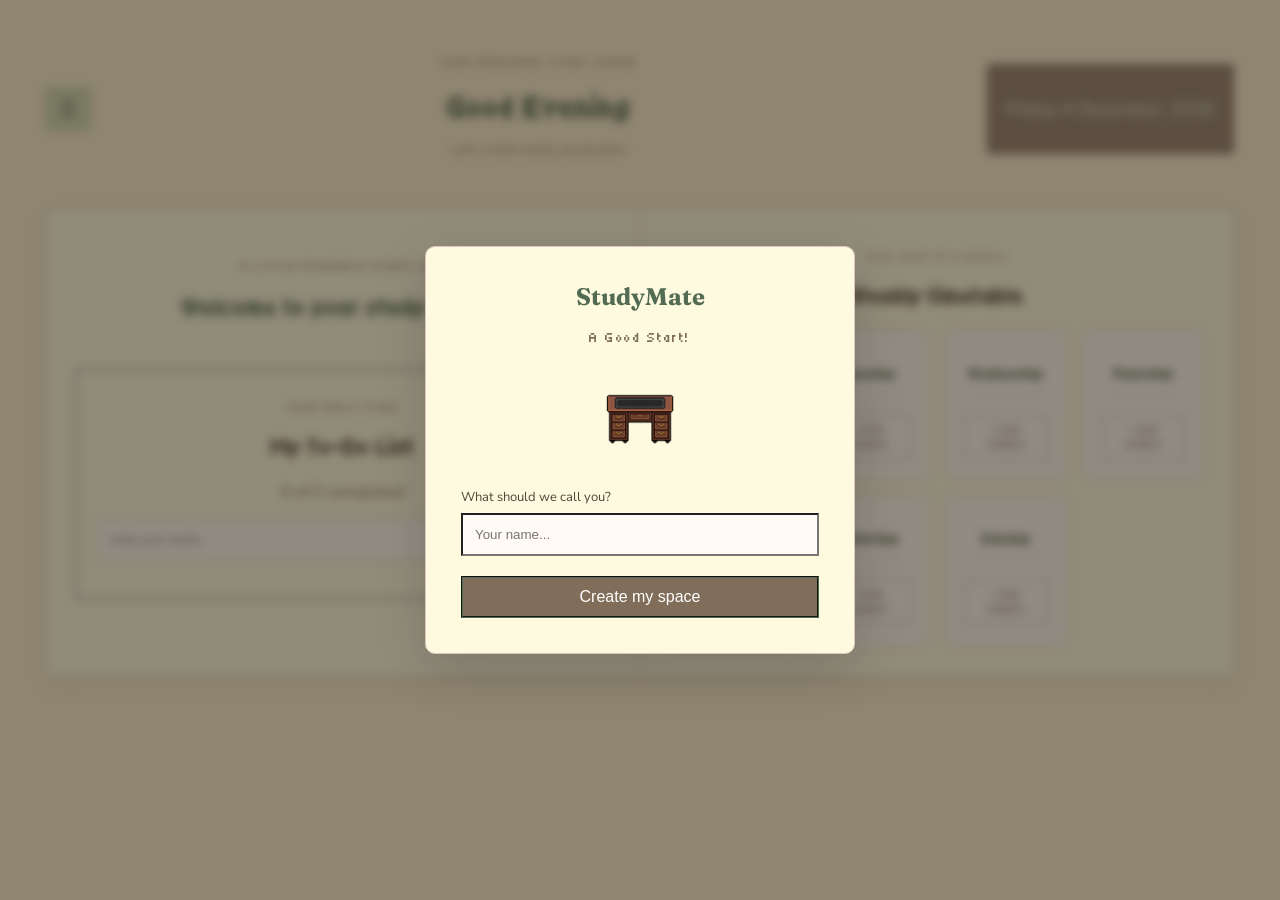
<file: index.html>
<!DOCTYPE html>
<html lang="en">
<head>
  <meta charset="UTF-8">
  <meta name="viewport" content="width=device-width, initial-scale=1.0">
  <title>StudyMate</title>

  <link rel="stylesheet" href="css/style.css">

  <link rel="preconnect" href="https://fonts.googleapis.com">
<link rel="preconnect" href="https://fonts.gstatic.com" crossorigin>

<link href="https://fonts.googleapis.com/css2?family=Fraunces:ital,opsz,wght@0,9..144,400;0,9..144,500;0,9..144,600;1,9..144,400&family=Nunito+Sans:wght@400;500;600;700&family=Tiny5&display=swap" rel="stylesheet">

</head>
<body>

  <!-- welcome card for login-->

  <div class="welcome-overlay" id="welcomeOverlay">

    <div class="welcome-card">
      <h2 class="welcome-logo">StudyMate</h2>
      <p class="small-heading">A Good Start!</p>

      <img src="assets/images/table.png" class="welcome-art">

      <label for="userName">What should  we call you?</label>
      <input type="text" id="userName" placeholder="Your name...">

      <button id="createSpaceButton">Create my space</button>
    </div>
  </div>

  <div class="app">
      <aside class="sidebar" id="sidebar">
        <h2 class="logo">StudyMate</h2>
        <p class="menu-title">YOUR SPACE</p>

        <nav class="side-nav">
          <a href="#" class="nav-link active" data-page="homePage"><span><img src="assets/images/table.png" class="sidebar-img"></span>Home</a>
        </nav>

         <nav class="side-nav">
          <a href="timer.html" class="nav-link" data-page="focusPage"><span><img src="assets/images/plant.jpg" class="sidebar-img"></span>Focus</a>
        </nav>

         <nav class="side-nav">
          <a href="notes.html" class="nav-link" data-page="notesPage"><span><img src="assets/images/notebook.jpg" class="sidebar-img"></span>Notes</a>
        </nav>
        <div class="sidebar-bottom">
          <p>Start now!</p>
          <span>made with love </span>
        </div>

      </aside>

      <div class="sidebar-overlay" id="sidebarOverlay"></div>

      <main class="main-content">

        <header class="topbar">

          <div class="topbar-left">
            <button class="menu-toggle" id="menuToggle"> ☰</button>
          </div>

          <div>
            <p class="small-heading">YOUR PERSONAL STUDY SPACE</p>
            <h1 id="greeting">Good Morning!</h1>
            <p class="subtitle">Let's make today productive</p>
          </div>

          <div class="date-box">
            <p id="todayDate">Loading date...</p>
          </div>

        </header>

        <div class="book-spread">

    <section class="book-page left-page">


        <section class="welcome-box">
          <p class="small-heading">A LITTLE PROGRESS EVERY DAY</p>
          <h2>Welcome to your study corner</h2>
        </section>

        <div class="tasks-section">

          <div class="section-heading">
            <p class="small-heading">YOUR DAILY PLAN</p>
            <h2>My To-Do List</h2>
          </div>

          <p id="taskCount">0 tasks completed</p>

          <div class="todo-input-area">
            <input type="text" id="todoInput" placeholder="write your tasks...">
            <button id="addTodoButton">Add</button>
          </div>

          <div class="task-list" id="taskList"></div>

        </div>


            </section>

    <section class="book-page right-page">

        <section class="timetable-section">

          <div class="section-heading">
            <p class="small-heading">Your week at a glance</p>
            <h2>Weekly timetable</h2>
          </div>  

          <div class="timetable-grid" id="timetableGrid">
          </div>

        </section>

           </section>
        </div>

      </main>
  </div>

  <script src="js/main.js"></script>  
</body>
</html>
</file>
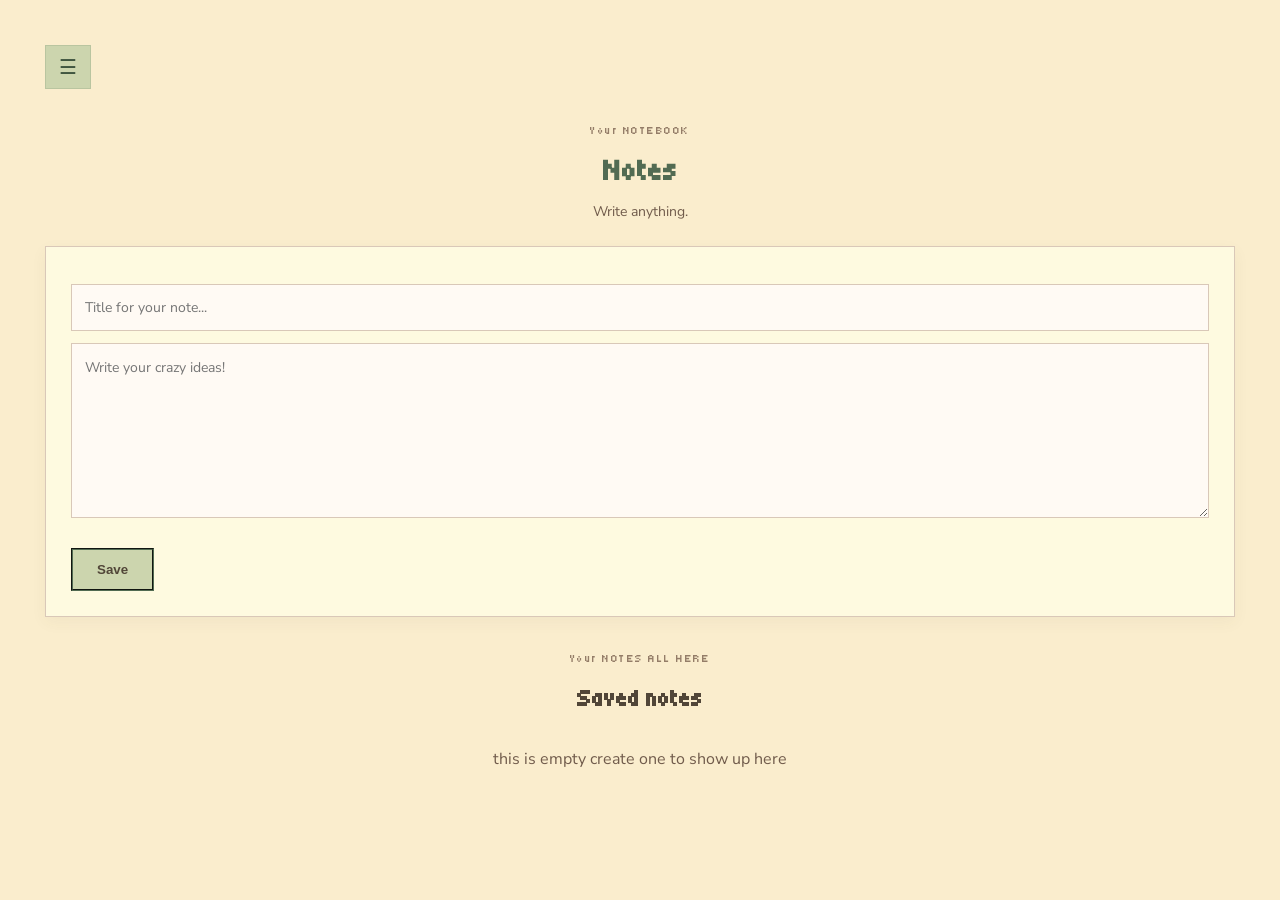
<file: notes.html>
<!DOCTYPE html>
<html lang="en">
<head>
  <meta charset="UTF-8">
  <meta name="viewport" content="width=device-width, initial-scale=1.0">
  <title>StudyMate Notes</title>

  <link rel="stylesheet" href="css/style.css">

    <link rel="preconnect" href="https://fonts.googleapis.com">
<link rel="preconnect" href="https://fonts.gstatic.com" crossorigin>

<link href="https://fonts.googleapis.com/css2?family=Fraunces:ital,opsz,wght@0,9..144,400;0,9..144,500;0,9..144,600;1,9..144,400&family=Nunito+Sans:wght@400;500;600;700&family=Tiny5&display=swap" rel="stylesheet">

</head>
<body>

  <div class="app">
      <aside class="sidebar" id="sidebar">
        <h2 class="logo">StudyMate</h2>
        <p class="menu-title">YOUR SPACE</p>

        <nav class="side-nav">
          <a href="index.html" class="nav-link" data-page="homePage"><span><img src="assets/images/table.png" class="sidebar-img"></span>Home</a>
        </nav>

         <nav class="side-nav">
          <a href="timer.html" class="nav-link" data-page="focusPage"><span><img src="assets/images/plant.jpg" class="sidebar-img"></span>Focus</a>
        </nav>

         <nav class="side-nav">
          <a href="notes.html" class="nav-link active" data-page="notesPage"><span><img src="assets/images/notebook.jpg" class="sidebar-img"></span>Notes</a>
        </nav>
        <div class="sidebar-bottom">
          <p>Start now!</p>
          <span>made with love </span>
        </div>

      </aside>

      <div class="sidebar-overlay" id="sidebarOverlay"></div>

      <main class="main-content">

        <header class="topbar">

          <div class="topbar-left">
            <button class="menu-toggle" id="menuToggle"> ☰</button>
          </div>

  
        </header>

<section class="notes-page">

       <div class="notes-heading">
          <p class="small-heading">Your NOTEBOOK</p>
          <h2>Notes</h2>
          <p>Write anything.</p>

           
        </div>

      <div class="note-editor">
        <input type="text" id="noteTitle" placeholder="Title for your note...">

        <textarea id="noteContent" placeholder="Write your crazy ideas!" rows="7"></textarea>

        <div class="note-editor-actions">
          <button id="saveNoteButton">Save</button>
          <button id="cancelEditButton" type="button" hidden>Cancel</button>
        </div>

      </div> 
      
      
      <div class="saved-notes-section">
        <div class="section-heading">
          <p class="small-heading">Your NOTES ALL HERE</p>
          <h2>Saved notes</h2>
        </div>

        <div class="note-grid" id="notesGrid"></div>
        <p id="emptyNotes">this is empty create one to show up here</p>
      </div>

</section>






      </main>
  </div>
    
  <script src="js/notes.js"></script>
  <script src="js/main.js"></script>  
</body>
</html>
</file>
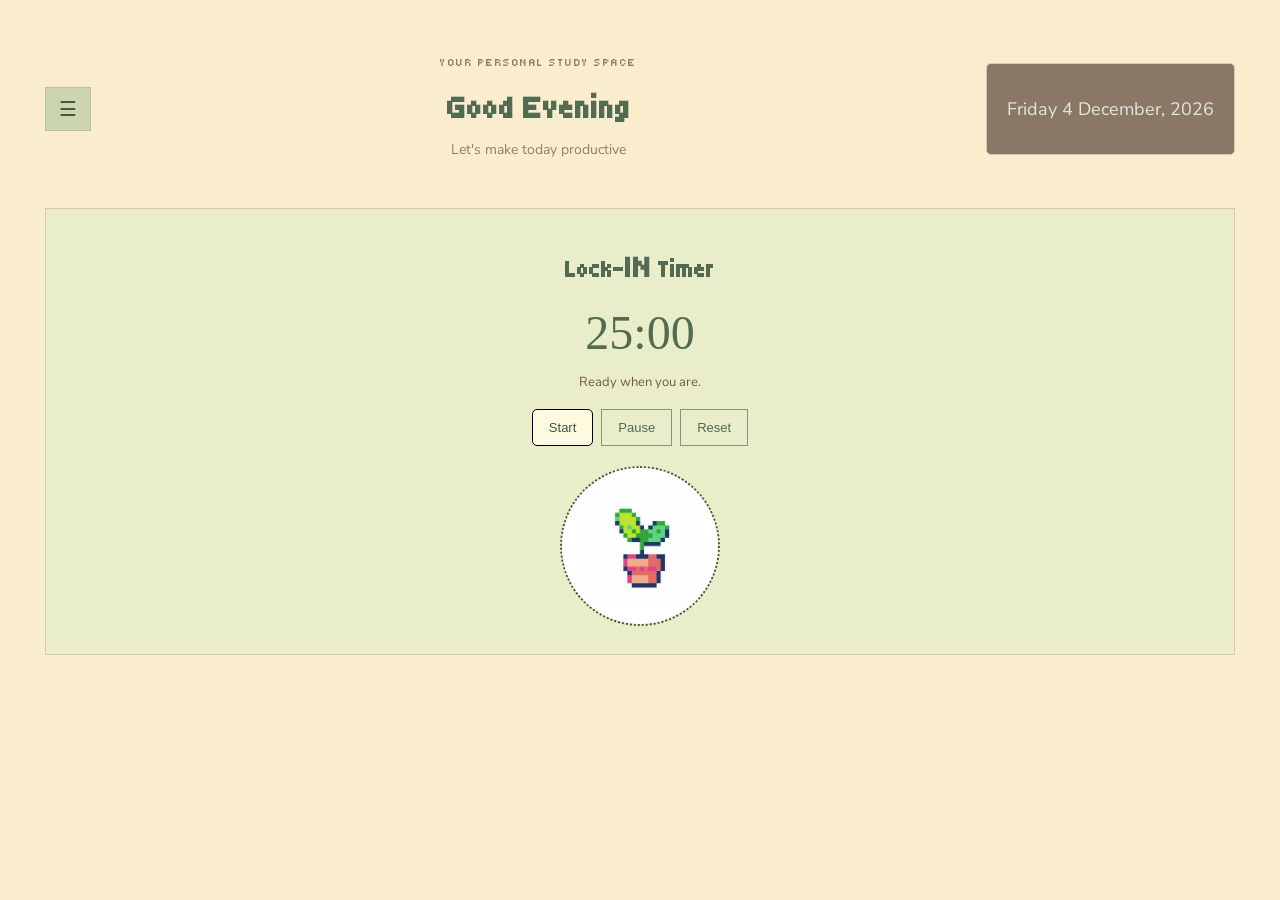
<file: timer.html>
<!DOCTYPE html>
<html lang="en">
<head>
  <meta charset="UTF-8">
  <meta name="viewport" content="width=device-width, initial-scale=1.0">
  <title>StudyMate Lock-in</title>

  <link rel="stylesheet" href="css/style.css">

    <link rel="preconnect" href="https://fonts.googleapis.com">
<link rel="preconnect" href="https://fonts.gstatic.com" crossorigin>

<link href="https://fonts.googleapis.com/css2?family=Fraunces:ital,opsz,wght@0,9..144,400;0,9..144,500;0,9..144,600;1,9..144,400&family=Nunito+Sans:wght@400;500;600;700&family=Tiny5&display=swap" rel="stylesheet">

</head>
<body>

  <div class="app">
      <aside class="sidebar" id="sidebar">
        <h2 class="logo">StudyMate</h2>
        <p class="menu-title">YOUR SPACE</p>

        <nav class="side-nav">
          <a href="index.html" class="nav-link" data-page="homePage"><span><img src="assets/images/table.png" class="sidebar-img"></span>Home</a>
        </nav>

         <nav class="side-nav">
          <a href="timer.html" class="nav-link active" data-page="focusPage"><span><img src="assets/images/plant.jpg" class="sidebar-img"></span>Focus</a>
        </nav>

         <nav class="side-nav">
          <a href="notes.html" class="nav-link" data-page="notesPage"><span><img src="assets/images/notebook.jpg" class="sidebar-img"></span>Notes</a>
        </nav>
        <div class="sidebar-bottom">
          <p>Start now!</p>
          <span>made with love </span>
        </div>

      </aside>

      <div class="sidebar-overlay" id="sidebarOverlay"></div>

      <main class="main-content">

        <header class="topbar">

          <div class="topbar-left">
            <button class="menu-toggle" id="menuToggle"> ☰</button>
          </div>

          <div>
            <p class="small-heading">YOUR PERSONAL STUDY SPACE</p>
            <h1 id="greeting">Good Morning!</h1>
            <p class="subtitle">Let's make today productive</p>
          </div>

          <div class="date-box">
            <p id="todayDate">Loading date...</p>
          </div>

        </header>




        <section class="focus-section">
          <h2>Lock-<span>IN</span> Timer</h2>

          <div class="timer-display" id="timerDisplay">
            25:00
          </div>

          <p id="timerStatus">Ready when you are.</p>

        <div class="timer-controls">
          <button id="startTimer">Start</button>
          <button id="pauseTimer">Pause</button>
          <button id="resetTimer">Reset</button>
        </div>


        <img src="assets/images/plant.jpg" id="focus-plant-img">

        </section>

      </main>
  </div>
    
  <script src="js/main.js"></script>  
</body>
</html>
</file>
<file: css/style.css>
:root {
    --tea-green: #ccd5ae;
    --beige: #e9edc9;
    --cornsilk: #fefae0;
    --papaya-whip: #faedcd;
    --light-bronze: #d4a373;


     --font-display: "Fraunces", serif;
    --font-body: "Nunito Sans", sans-serif;
    --font-pixel: "Tiny5", sans-serif;
}

*{
  box-sizing: border-box;
}

body{
  margin: 0;
  background-color: var(--papaya-whip);
  font-family:var(--font-body);
  text-align: center;
  color: #514638;
}
h1, h2, h3, .logo{
  font-family: var(--font-pixel);
}

.small-heading,
.menu-title{
  font-family: var(--font-pixel);
}

h1{
  color: #526b52;
}

p{
  color: #705b4b;
}

button{
  background-color: var(--tea-green);
  color: white;
  padding: 12px 24px;
  border: none;
  cursor: pointer;
}

.app{
  display: flex;
  min-height: 100vh;
}


.sidebar{
  position: fixed;
  top: 0;
  left: 0;
  bottom: 0;
  width: 260px;
  max-width: 85vw;
  z-index: 100;
  background-color: var(--tea-green);
  padding: 30px 22px;
  border-right: 1px solid #d9c8b8;
  display: flex;
  flex-direction: column;

  transform: translateX(-100%);
  transition: transform 0.25s ease;
}

.sidebar-img{
  width: 40px;
  border-radius: 50%;
  object-fit: cover;
}

.logo{
  color: #495a49;
  font-size: 27px;
  margin-bottom: 55px;
}

.menu-title,
.small-heading{
  font-size: 11px;
  letter-spacing: 1.5px;
  color: #947d68;
  margin-bottom: 17px;
}

nav {
  display: flex;
  flex-direction: column;
  gap:20px;
  margin-bottom: 8px;
}



.sidebar-bottom{
  margin-top: auto;
  line-height: 1.8;
  font-size: 13px;
}

.sidebar-bottom span{
  font-size: 11px;
  color: #947d68;
}

.main-content{
  flex: 1;
  min-width: 0;
  width: 100%;
  max-width: none;
  padding: 45px;
}

.topbar{
  display: flex;
  justify-content: space-between;
  align-items: center;
  margin-bottom: 35px;
}

.topbar h1{
  font-size: 32px;
  color: #526b52;
  margin-bottom: 8px;
}

.subtitle{
  color: #947d68;
  font-size: 14px;
}

.date-box{
  background-color:#705b4bcc;
  color: #91bd32;
  border: 1px solid #d9c8b8;
  padding: 15px 20px;
  font-size: 13px;
  border-radius: 5px;
}
.date-box p{
  color: #dfe9da;
  font-size: 18px;
}
.left-page .welcome-box{
  background:transparent;
  border: none;
  padding: 10px 0;
  margin-bottom: 25px;
}

.welcome-box h2{
  color: #526b52;
  font-size: 25px;
  margin-bottom: 12px;
}

.welcome-box p:last-child{
  color: #705b4b;
  font-size: 14px;
}


/*timetable style*/
.section-heading{
  margin-bottom: 20px;
}

.timetable-grid{
  display: grid;
  grid-template-columns: repeat(4,minmax(0, 1fr));
  gap: 15px;
}

.day-card{
  background-color: #fffaf4;
  border: 1px solid #d9c8b8;
  border-radius: 6px;
  padding: 18px;
  min-height: 150px;
  transition: background-color 0.2s ease;
}

.day-card h3{
  color: #526b52;
  font-size: 16px;
  margin-bottom: 15px;
  padding-bottom: 10px;
  border-bottom: 1px solid #e6d9cc;
}

.subject-item{
  background-color: #e9eee3;
  color: #526b52;
  padding: 10px;
  margin-bottom: 8px;
  border-radius: 4px;
  font-size: 14px;
  line-height: 1.4;
  overflow-wrap: anywhere;
}


.add-subject-button{
  background-color: transparent;
  border: 1px solid #b9aa98;
  color: #806e5b;
  padding: 8px;
  width: 100%;
  margin-top: 5px;
  cursor: pointer;
  font-size: 12px;
}

.add-subject-button:hover{
  background-color: #f3e9df;
}

.today-card{
  border: 2px solid #829876;
  background-color: #f1f4eb;
}

.today-card h3::after{
  content: "Today";
  font-size: 10px;
  font-weight: normal;
  background-color: #dce5d5;
  padding: 4px 7px;
  border-radius: 3px;
  margin: 10px;
}

/*note book style*/

.book-spread{
  display: grid;
  grid-template-columns: 1fr 1fr;
  background-color: #fffaf1;
  border: 1px solid #d9c8b8;
  box-shadow: 0 8px 20px rgba(81, 70, 56, 0.08);
  margin-top: 25px;
}

.book-page{
  min-width: 0;
  padding: 30px;
  background-color: var(--cornsilk);
}

.left-page{
  border-right: 1px solid #e1d5c6;
}

.right-page{
  background-color:var(--cornsilk);
}

.right-page .timetable-grid{
  grid-template-columns: repeat(4,minmax(0, 1fr));
}

.task-item button{
  margin-left: auto;
  padding: 5px 9px;
  background: transparent;
  color: #947d68;
  border: 1px solid #d9c8b8;
  font-size: 12px;
  cursor: pointer;
  flex-shrink: 0;
}
.task-item button:hover{
  background-color: var(--papaya-whip);
}
.todo-input-area{
  display: flex;
  gap: 8px;
  margin-bottom: 18px;
}

.todo-input-area input{
  flex: 1;
  min-width: 0;
  padding: 12px;
  border: 1px solid #d9c8b8;
  background-color: #fffaf4;
  color: #514638;
  font-size: 13px;
  outline: none;
}

.todo-input-area input:focus{
  border-color: #829876;
}


.todo-input-area button{
  padding: 10px 16px;
  background-color: #526b52;
  color: white;
  border: none;
  cursor: pointer;
}

.todo-input-area button:hover{
  background-color: #405640;
}

.task-list{
  display: flex;
  flex-direction: column;
  justify-content: space-between;
}

.task-item{
  display: flex;
  align-items: center;
  gap: 10px;
  margin-top: 10px;
  padding: 10px;
  background-color: var(--beige);
  border-bottom: 1px solid #d9c8b8;
  text-align: left;
}
.task-item span{
  flex: 1;
  overflow-wrap: anywhere;
}

.task-checkbox{
  accent-color: #526b52;
  cursor: pointer;
  flex-shrink: 0;
}

.tasks-section{
  border: 1px solid #405640;
  padding: 20px;
}


/*timer*/


.focus-section{
  margin-top: 25px;
  padding: 22px;
  background-color: var(--beige);
  border: 1px solid #d9c8b8;
  text-align: center;
}

.focus-section h2{
  color: #526b52;
  margin-bottom: 8px;
}

.timer-display{
  font-family: Georgia, 'Times New Roman', Times, serif;
  font-size: 48px;
  color: #526b52;
  margin: 20px 0 10px;
  font-variant-numeric: tabular-nums;
}


#timerStatus {
    font-size: 13px;
    color: #705b4b;
}

.timer-controls {
    display: flex;
    justify-content: center;
    flex-wrap: wrap;
    gap: 8px;
    margin-top: 18px;
}

.timer-controls button {
    padding: 10px 16px;
    font-size: 13px;
}

#pauseTimer,
#resetTimer {
    background-color: transparent;
    color: #526b52;
    border: 1px solid #829876;
}

#pauseTimer:hover,
#resetTimer:hover {
    background-color: var(--papaya-whip);
}



.sidebar.open{
  transform: translateX(0);
}

.sidebar-nav{
  display: flex;
  flex-direction: column;
  gap: 10px;
}


.nav-link {
  display: flex;
  align-items: center;
  gap: 12px;
  text-decoration: none;
  color: #705b4b;
  padding: 13px;
  border-radius: 6px;
  font-size: 14px;
}


.nav-link:hover,
.nav-link.active{
  background-color: var(--papaya-whip);
  color: #405640;
}

.sidebar-overlay {
    position: fixed;
    inset: 0;
    background: rgba(40, 35, 28, 0.25);
    z-index: 90;
    display: none;
}

.sidebar-overlay.active {
    display: block;
}

.menu-toggle{
  background-color: var(--tea-green);
  color: #405640;
  border: 1px solid #b9c5a0;
  padding: 9px 13px;
  font-size: 20px;
  cursor: pointer;
}

.menu-toggle:hover{
  font-weight: bolder;
  transform: scale(1.02);
}


/*notes page*/

.notes-page{
  width: 100%;
  margin: 30px auto;
}
.notes-heading{
  margin-bottom: 25px;
}

.notes-heading h2{
  color: #526b52;
  font-size: 30px;
  margin: 8px 0;
}

.notes-heading >p:last-child{
  font-size: 14px;
}

.note-editor{
  background: var(--cornsilk);
  border: 1px solid #d9c8b8;
  padding: 25px;
  box-shadow: 0 5px 15px rgba(81, 70, 56, 0.05);
}

.note-editor input,
.note-editor textarea{
  display: block;
  width: 100%;
  padding: 13px;
  margin-top: 12px;
  background: #fffaf4;
  border: 1px solid #d9c8b8;
  color: #514638;
  font-family: var(--font-body);
  font-size: 14px;
  outline: none;
}


.note-editor input:focus,
.note-editor textarea:focus {
    border-color: #829876;
}


.note-editor textarea{
  resize: vertical;
  line-height: 1.5;
}

.note-editor-actions{
  display: flex;
  gap: 10px;
  margin-top: 15px;
}

#saveNoteButton{
  display: flex;
  gap: 10px;
  margin-top: 15px;
}

#cancelEditButton{
  background: transparent;
  color: #526b52;
  border: 1px solid #829876;
}

.saved-notes-section{
  margin-top: 35px;
}

.note-grid{
  display: grid;
  grid-template-columns: repeat(3, minmax(0, 1fr));
  gap: 18px;
}

.note-card{
  background: var(--cornsilk);
  border: 1px solid #d9c8b8;
  padding: 20px;
  text-align: left;
  min-width: 0;
}

.notes-image {
   width: 150px;
    height: 150px;
    object-fit: contain;
    display: block;
    margin: 15px auto;
}

#startTimer{
  border-radius: 5px;
  background-color: var(--cornsilk);
  border: 1px solid black;
  color: #405640;
}

#startTimer:hover{
  background-color: var(--papaya-whip);
}

.focus-section h2 span{
  font-size: 30px;
}


#focus-plant-img{
  width: 160px;
  border-radius: 50%;
  border: 2px dotted #405640;
  margin-top: 20px;
  animation: jump 3s infinite ease;
}

@keyframes jump {
  
  from{
    transform: translateY(-10px);
  }

  to{
    transform: translateY(10px);
  }
}




.note-card-actions{
  justify-content: space-between;
}

.note-edit-button{
  margin-right: 10px;
  font-weight: 500;
  border: 2px groove #b9c5a0;
}
.note-edit-button:hover{
  border-radius: 10px;
}

.note-delete-button{
    border: 2px groove #b9c5a0;
}

.note-delete-button:hover{
  border-radius: 10px;
}


#saveNoteButton{
  color: #514638;
  border: 2px groove #526b52;
  font-weight: bold;
  transition: 0.3s;
}


#saveNoteButton:hover{
  background-color: var(--papaya-whip);
  border: 2px dashed #526b52;
  border-radius: 20px;
}


/* welcome card*/

.welcome-overlay{
  position: fixed;
  inset: 0;
  z-index: 1000;
  display: none;
  align-items: center;
  justify-content: center;
  padding: 20px;
  background: rgba(55, 48, 38, 0.55);
  backdrop-filter: blur(5px);
}

.welcome-overlay.show{
  display: flex;
}

.welcome-card{
  width: 100%;
  max-width: 430px;
  padding: 35px;
  background: var(--cornsilk);
  border: 1px solid #d9c8b8;
  border-radius: 10px;
  text-align: center;
  box-shadow: 0 15px 50px rgba(0, 0, 0, 0.15);
}

.welcome-logo{
  color: #526b52;
  font-family: var(--font-display);
  margin-top: 0;
}

.welcome-card  p {
    color: #806f5b;
    font-size: 14px;
}

.welcome-art{
  display: block;
  width: 160px;
  height: 110px;
  object-fit: contain;
  margin: 15px auto;
}

.welcome-card label{
  display: block;
  text-align: left;
  margin-top: 15px;
  color: #514638;
  font-size: 13px;
}
.welcome-card input{
  width: 100%;
  padding: 12px;
  margin-top: 7px;
  background: #fffaf4;
  outline: none;
}


#createSpaceButton{
  width: 100%;
  margin-top: 20px;
  padding: 10px;
  background-color: #806e5b;
  font-size: 16px;
  border: 2px groove #526b52;
  cursor: pointer;
}

#createSpaceButton:hover{
  background-color: #514638;
  border-radius: 5px;
}



.subject-item{
  display: flex;
  justify-content: space-between;
  align-items: center;
  gap: 8px;
}

.remove-subject-btn{
  padding: 2px 8px;
  background: transparent;
  color: #405640;
  cursor: pointer;
  font-size: 18px;
  font-family: sans-serif;
  border: 1px groove #405640;
  border-radius: 10px;
}

.remove-subject-btn:hover{
  background-color: #54775460;
  color: var(--cornsilk);
}















/* for phone screens css*/

@media (max-width:1000px){
  .main-content{
    padding: 30px;
  }
  .timetable-grid{
    grid-template-columns: repeat(2, minmax(0, 1fr));
  }
}

@media (max-width:650px) {
  .app{
    flex-direction: column;
  }
  .sidebar{
    width: 100%;
    padding: 20px;
  }

  .logo{
    margin-bottom: 20px;
  }

  nav{
    flex-direction: column;
    flex-wrap: wrap;
  }

  nav a{
    padding: 9px;
  }

  .sidebar-bottom{
    display: none;
  }

  .main-content{
    padding: 22px 16px;
  }

  .topbar{
    align-items: first baseline;
    flex-direction: column;
    gap: 18px;
  }
  .menu-toggle {
    align-items: flex-start;
}

  .topbar h1{
    font-size: 26px;
  }

  .welcome-box{
    padding: 24px;
  }

  .welcome-box h2{
    font-size: 21px;
  }

  .timetable-grid{
    grid-template-columns: 1fr;
  }
  .book-spread {
    grid-template-columns: 1fr;
}

.left-page {
    border-right: none;
    border-bottom: 1px solid #e1d5c6;
}

.book-page {
    padding: 22px;
}

.right-page .timetable-grid {
    grid-template-columns: repeat(2,minmax(0, 1fr));
}

.note-grid {
    grid-template-columns: repeat(1, minmax(0, 1fr));
}

.topbar h1 {
    text-align: center;
}
}
</file>
